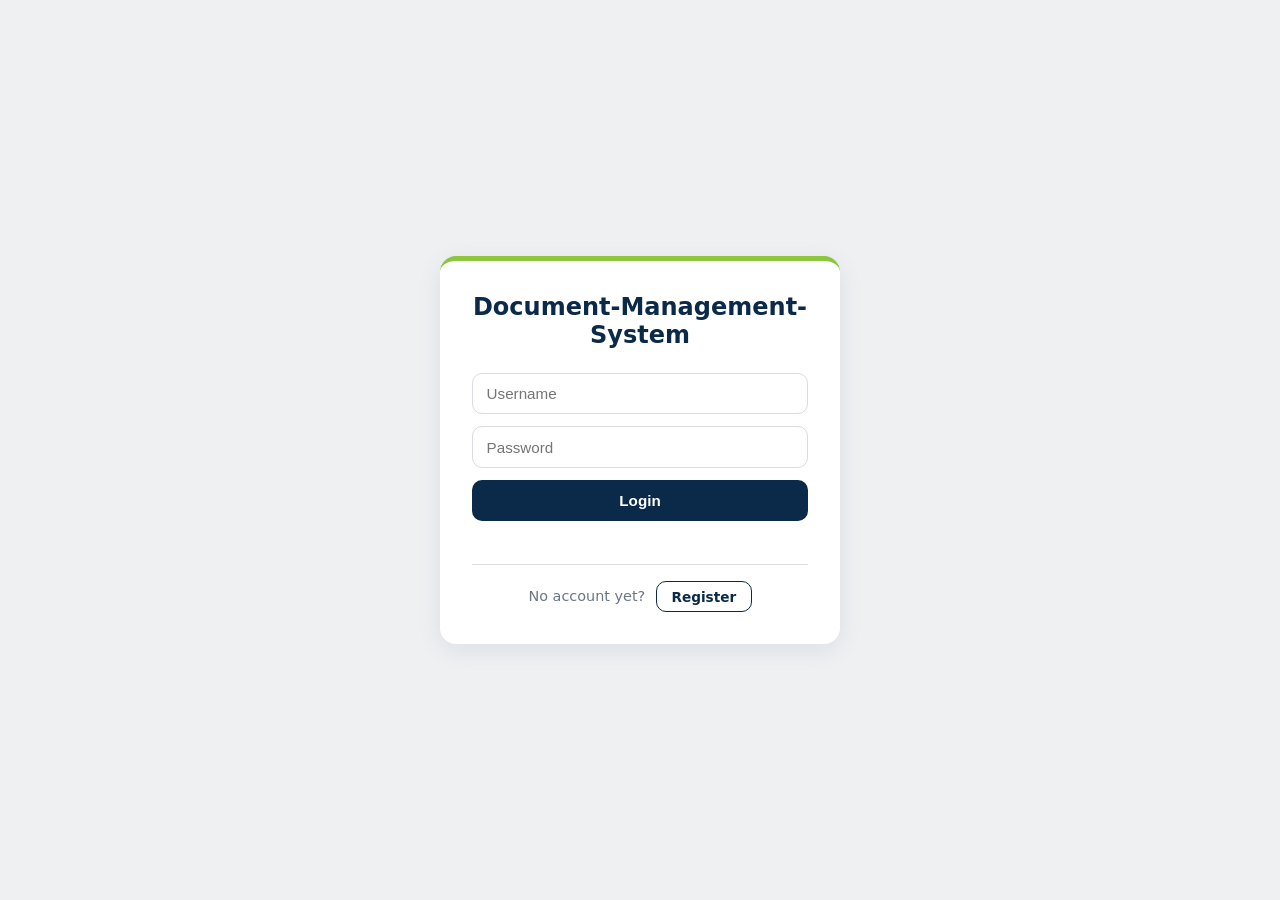
<file: paperless-webui/index.html>
<!DOCTYPE html>
<html lang="en">
<head>
    <meta charset="UTF-8">
    <meta name="viewport" content="width=device-width, initial-scale=1">
    <title>Login - Document Management System</title>
    <link rel="stylesheet" href="style.css">
</head>
<body class="center">
<main class="card narrow">
    <h1>Document-Management-System</h1>

    <form id="loginForm">
        <input type="text" id="loginUsername" placeholder="Username" autocomplete="username" required>
        <input type="password" id="loginPassword" placeholder="Password" autocomplete="current-password" required>
        <button type="submit" id="loginBtn" class="btn">Login</button>
    </form>

    <p id="message" class="message"></p>

    <div class="switch">
        <span>No account yet?</span>
        <a href="register.html" class="btn btn-outline btn-small">Register</a>
    </div>
</main>

<script src="api.js"></script>
<script>
    if (isLoggedIn()) window.location.href = "dashboard.html";

    document.getElementById("loginForm").addEventListener("submit", async (e) => {
      e.preventDefault();
      const btn = document.getElementById("loginBtn");
      const msg = document.getElementById("message");
      const username = document.getElementById("loginUsername").value;
      const password = document.getElementById("loginPassword").value;

      msg.textContent = "";
      setLoading(btn, true);
      try {
        const res = await fetch(API_BASE + "/sessions", {
          method: "POST",
          headers: { "Content-Type": "application/json" },
          body: JSON.stringify({ username, password })
        });

        if (res.ok) {
          const data = await res.json();
          setToken(data.accessToken);
          window.location.href = "dashboard.html";
          return;
        }
        msg.textContent = await errorText(res, "Login failed");
      } catch (err) {
        msg.textContent = "Server not reachable";
      }
      setLoading(btn, false);
    });
</script>
</body>
</html>
</file>
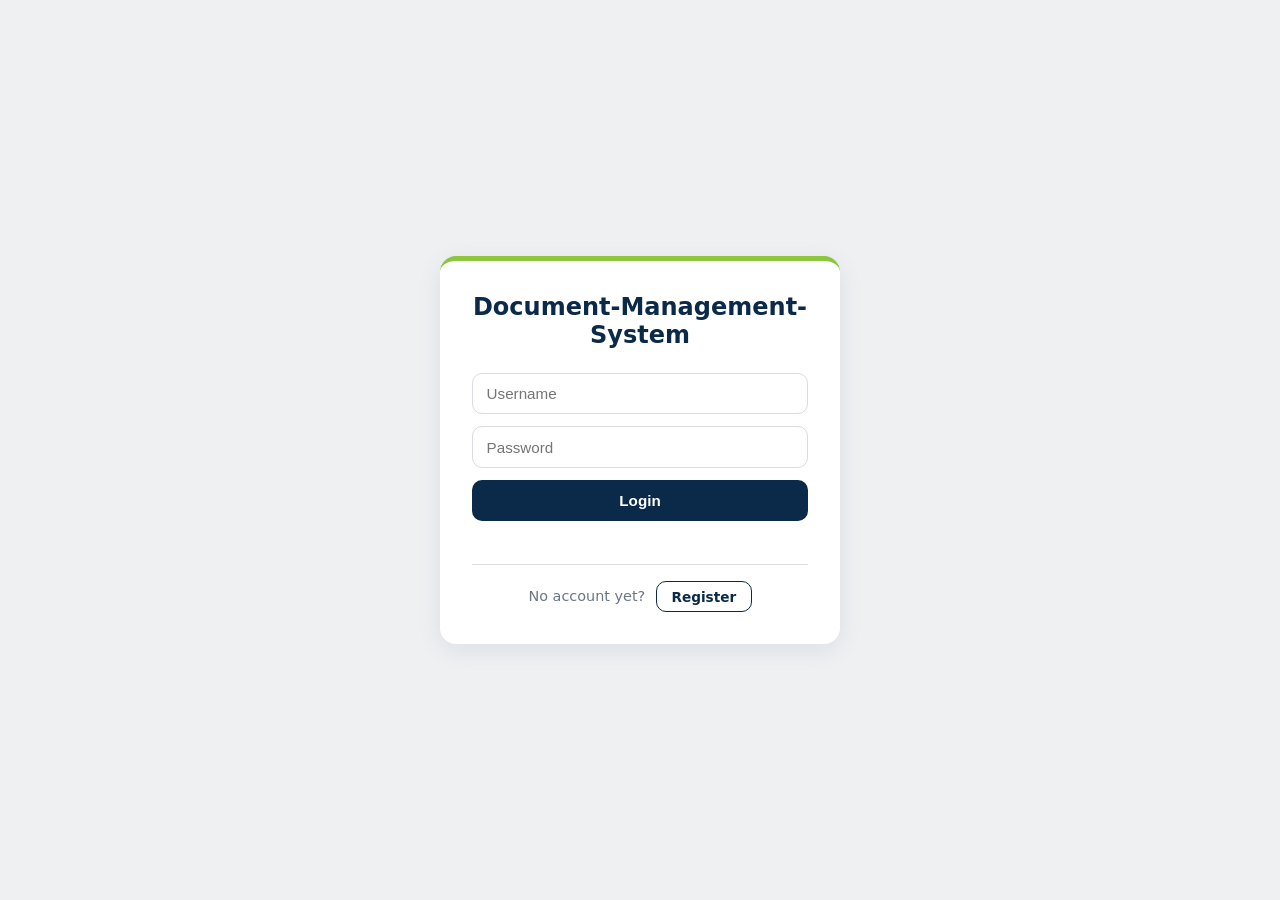
<file: paperless-webui/dashboard.html>
<!DOCTYPE html>
<html lang="en">
<head>
    <meta charset="UTF-8">
    <meta name="viewport" content="width=device-width, initial-scale=1">
    <title>DMS-Dashboard</title>
    <link rel="stylesheet" href="style.css">
</head>
<body>
<main class="card">
    <div class="page-head">
        <h1>DMS-Dashboard</h1>
        <button id="logoutBtn" class="btn btn-outline btn-small">Logout</button>
    </div>

    <section>
        <h2>Upload document</h2>
        <form id="uploadForm">
            <input type="file" id="fileInput" accept="application/pdf" required>
            <input type="text" id="titleInput" placeholder="Title (optional)" maxlength="255">
            <button type="submit" id="uploadBtn" class="btn">Upload</button>
        </form>
        <p class="hint">PDF only, max. 20 MB</p>
    </section>

    <section class="section">
        <h2>Documents</h2>

        <div class="toolbar">
            <input type="text" id="searchInput" placeholder="Search documents...">
            <select id="tagFilter" disabled>
                <option value="">No tags available</option>
            </select>
        </div>

        <div id="loader" class="loader"></div>

        <div class="table-wrap">
            <table id="docTable" hidden>
                <thead>
                <tr><th>Title</th><th>Filename</th><th>Tags</th><th>Uploaded</th><th></th></tr>
                </thead>
                <tbody id="docTableBody"></tbody>
            </table>
        </div>
        <p id="emptyState" class="empty" hidden>No documents found.</p>
    </section>
</main>

<script src="api.js"></script>
<script>
    if (!isLoggedIn()) window.location.href = "index.html";

    document.getElementById("logoutBtn").addEventListener("click", async () => {
      const btn = document.getElementById("logoutBtn");
      setLoading(btn, true);
      try {
        await apiFetch("/sessions/current", { method: "DELETE" });
      } catch (err) {
        // server not reachable or token already invalid: log out locally anyway
      }
      clearToken();
      window.location.href = "index.html";
    });

    let allDocs = [];
    let docTags = {};
    let currentQuery = "";
    let searchTimer = null;

    async function loadDocuments() {
      try {
        const url = currentQuery
          ? `/documents?q=${encodeURIComponent(currentQuery)}`
          : "/documents";
        const res = await apiFetch(url);
        allDocs = res.status === 204 ? [] : await res.json();

        // the tags come with each document, no extra request per document
        docTags = {};
        allDocs.forEach(doc => { docTags[doc.id] = doc.tags || []; });

        clearError();
        populateTagFilter();
        applyFilters();
      } catch (err) {
        showError(NETWORK_ERROR);
      } finally {
        document.getElementById("loader").hidden = true;
      }
    }

    function populateTagFilter() {
      const select = document.getElementById("tagFilter");
      const previous = select.value;
      const tags = [...new Set(allDocs.flatMap(doc => docTags[doc.id] || []))].sort();

      select.innerHTML = "";

      if (tags.length === 0) {
        const none = document.createElement("option");
        none.value = "";
        none.textContent = "No tags available";
        select.appendChild(none);
        select.disabled = true;
        return;
      }

      const all = document.createElement("option");
      all.value = "";
      all.textContent = "All tags";
      select.appendChild(all);

      tags.forEach(tag => {
        const opt = document.createElement("option");
        opt.value = tag;
        opt.textContent = tag;
        select.appendChild(opt);
      });

      select.disabled = false;
      select.value = tags.includes(previous) ? previous : "";
    }

    function applyFilters() {
      const tag = document.getElementById("tagFilter").value;
      if (!tag) {
        renderDocuments(allDocs);
        return;
      }
      renderDocuments(allDocs.filter(doc => (docTags[doc.id] || []).includes(tag)));
    }

    function renderDocuments(docs) {
      const tbody = document.getElementById("docTableBody");
      tbody.innerHTML = "";
      document.getElementById("emptyState").hidden = docs.length > 0;
      document.getElementById("docTable").hidden = docs.length === 0;

      docs.forEach(doc => {
        const tags = docTags[doc.id] || [];
        const tr = document.createElement("tr");

        [doc.title, doc.originalFilename].forEach(text => {
          const td = document.createElement("td");
          td.textContent = text;
          tr.appendChild(td);
        });

        const tagTd = document.createElement("td");
        tags.forEach(t => {
          const chip = document.createElement("span");
          chip.className = "chip";
          chip.textContent = t;
          tagTd.appendChild(chip);
        });
        tr.appendChild(tagTd);

        const dateTd = document.createElement("td");
        dateTd.textContent = new Date(doc.uploadedAt).toLocaleString();
        tr.appendChild(dateTd);

        const linkTd = document.createElement("td");
        const link = document.createElement("a");
        link.href = `detail.html?id=${encodeURIComponent(doc.id)}`;
        link.className = "btn btn-outline btn-small";
        link.textContent = "View";
        linkTd.appendChild(link);
        tr.appendChild(linkTd);

        tbody.appendChild(tr);
      });
    }

    document.getElementById("uploadForm").addEventListener("submit", async (e) => {
      e.preventDefault();
      const btn = document.getElementById("uploadBtn");
      const file = document.getElementById("fileInput").files[0];
      const title = document.getElementById("titleInput").value.trim();

      clearError();
      if (!file) {
        showError("Please choose a file");
        return;
      }
      if (file.type !== "application/pdf" && !file.name.toLowerCase().endsWith(".pdf")) {
        showError("Only PDF files are allowed");
        return;
      }
      if (file.size > 20 * 1024 * 1024) {
        showError("File must be smaller than 20 MB");
        return;
      }
      if (title.length > 255) {
        showError("Title must be at most 255 characters");
        return;
      }

      const formData = new FormData();
      formData.append("file", file);
      if (title) formData.append("title", title);

      setLoading(btn, true);
      try {
        const res = await apiFetch("/documents", {
          method: "POST",
          body: formData
        });

        if (res.ok) {
          document.getElementById("uploadForm").reset();
          await loadDocuments();
        } else {
          showError(await errorText(res, "Upload failed"));
        }
      } catch (err) {
        showError(NETWORK_ERROR);
      } finally {
        setLoading(btn, false);
      }
    });

    document.getElementById("searchInput").addEventListener("input", (e) => {
      clearTimeout(searchTimer);
      searchTimer = setTimeout(() => {
        currentQuery = e.target.value.trim();
        document.getElementById("loader").hidden = false;
        loadDocuments();
      }, 300);
    });

    document.getElementById("tagFilter").addEventListener("change", applyFilters);

    loadDocuments();
</script>
</body>
</html>
</file>
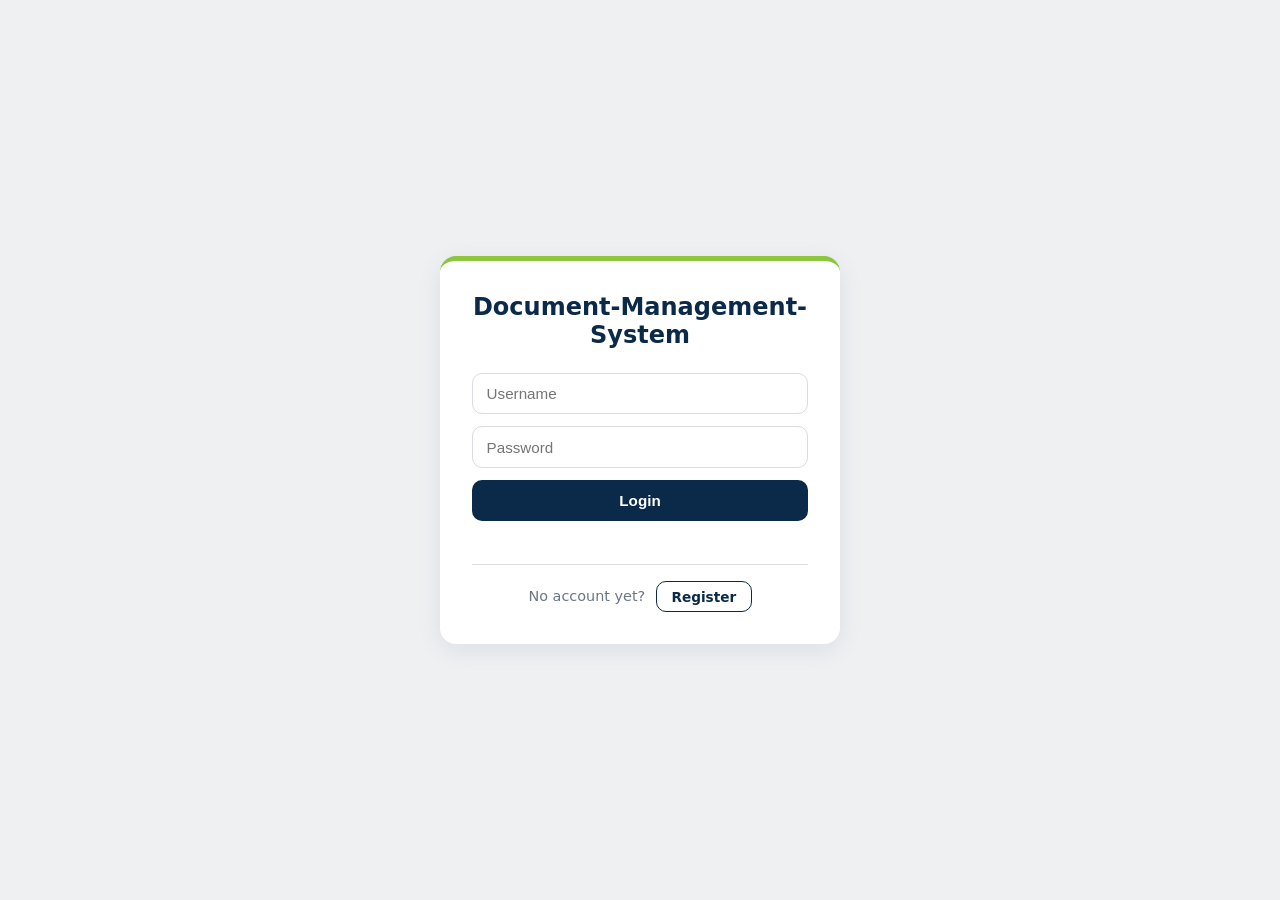
<file: paperless-webui/detail.html>
<!DOCTYPE html>
<html lang="en">
<head>
    <meta charset="UTF-8">
    <meta name="viewport" content="width=device-width, initial-scale=1">
    <title>Document Detail</title>
    <link rel="stylesheet" href="style.css">
</head>
<body>
<main class="card medium">
    <div class="page-head">
        <h1 id="docTitle">Loading...</h1>
        <a href="dashboard.html" class="btn btn-outline btn-small">&larr; Back</a>
    </div>

    <div id="loader" class="loader"></div>

    <div id="docMeta" class="meta"></div>

    <section class="section">
        <h2>Edit title</h2>
        <form id="editForm">
            <input type="text" id="newTitle" maxlength="255" required>
            <button type="submit" id="saveBtn" class="btn">Save</button>
        </form>
    </section>

    <section class="section">
        <h2>Tags</h2>
        <div id="tagList"></div>
        <form id="tagForm">
            <input type="text" id="newTag" placeholder="Add a tag" maxlength="50" required>
            <button type="submit" id="tagBtn" class="btn btn-accent">Add tag</button>
        </form>
    </section>

    <section class="section">
        <div class="danger-zone">
            <h2>Danger zone</h2>
            <button id="deleteBtn" class="btn btn-danger">Delete document</button>
        </div>
    </section>
</main>

<script src="api.js"></script>
<script>
    if (!isLoggedIn()) window.location.href = "index.html";

    const params = new URLSearchParams(window.location.search);
    const docId = params.get("id");
    if (!docId) window.location.href = "dashboard.html";

    // style.css already has these badge colours
    const OCR_BADGES = { PENDING: "badge-queued", DONE: "badge-done", FAILED: "badge-failed" };

    function metaItem(label, value, badgeClass) {
      const box = document.createElement("div");
      box.className = "meta-item";
      const l = document.createElement("span");
      l.className = "meta-label";
      l.textContent = label;
      const v = document.createElement("span");
      v.className = badgeClass ? "badge " + badgeClass : "meta-value";
      v.textContent = value;
      box.append(l, v);
      return box;
    }

    async function loadDocument() {
      try {
        const res = await apiFetch(`/documents/${docId}`);
        if (!res.ok) {
          document.getElementById("docTitle").textContent = "Document not found";
          // nothing to edit, tag or delete
          document.querySelectorAll(".section").forEach(section => section.hidden = true);
          return;
        }
        const doc = await res.json();
        document.getElementById("docTitle").textContent = doc.title;
        document.getElementById("newTitle").value = doc.title;

        const items = [
          metaItem("File", doc.originalFilename),
          metaItem("Size", (doc.fileSize / 1024).toFixed(1) + " KB"),
          metaItem("Uploaded", new Date(doc.uploadedAt).toLocaleString())
        ];
        // documents that were uploaded before the status existed have none
        if (doc.ocrStatus) {
          items.push(metaItem("OCR", doc.ocrStatus, OCR_BADGES[doc.ocrStatus]));
        }
        const meta = document.getElementById("docMeta");
        meta.innerHTML = "";
        meta.append(...items);
      } catch (err) {
        document.getElementById("docTitle").textContent = "Document could not be loaded";
        showError(NETWORK_ERROR);
      } finally {
        document.getElementById("loader").hidden = true;
      }
    }

    async function loadTags() {
      try {
        const res = await apiFetch(`/documents/${docId}/tags`);
        const tags = res.ok && res.status !== 204 ? await res.json() : [];
        const list = document.getElementById("tagList");
        list.innerHTML = "";
        tags.forEach(tag => {
          const chip = document.createElement("span");
          chip.className = "chip";
          chip.textContent = tag;
          const delBtn = document.createElement("button");
          delBtn.className = "chip-x";
          delBtn.type = "button";
          delBtn.textContent = "\u00d7";
          delBtn.title = "Remove tag";
          delBtn.onclick = async () => {
            clearError();
            try {
              const delRes = await apiFetch(`/documents/${docId}/tags/${encodeURIComponent(tag)}`, { method: "DELETE" });
              if (!delRes.ok) {
                showError(await errorText(delRes, "Failed to remove tag"));
                return;
              }
              loadTags();
            } catch (err) {
              showError(NETWORK_ERROR);
            }
          };
          chip.appendChild(delBtn);
          list.appendChild(chip);
        });
      } catch (err) {
        showError(NETWORK_ERROR);
      }
    }

    document.getElementById("editForm").addEventListener("submit", async (e) => {
      e.preventDefault();
      const btn = document.getElementById("saveBtn");
      const title = document.getElementById("newTitle").value.trim();
      clearError();
      if (!title || title.length > 255) {
        showError("Title must be between 1 and 255 characters");
        return;
      }
      setLoading(btn, true);
      try {
        const res = await apiFetch(`/documents/${docId}`, {
          method: "PUT",
          headers: { "Content-Type": "application/json" },
          body: JSON.stringify({ title })
        });
        if (res.ok) await loadDocument();
        else showError(await errorText(res, "Update failed"));
      } catch (err) {
        showError(NETWORK_ERROR);
      } finally {
        setLoading(btn, false);
      }
    });

    document.getElementById("tagForm").addEventListener("submit", async (e) => {
      e.preventDefault();
      const btn = document.getElementById("tagBtn");
      const name = document.getElementById("newTag").value.trim();
      clearError();
      if (!name || name.length > 50) {
        showError("Tag must be between 1 and 50 characters");
        return;
      }
      if (name.includes("/") || name.includes("\\")) {
        showError("Tag must not contain slashes");
        return;
      }
      setLoading(btn, true);
      try {
        const res = await apiFetch(`/documents/${docId}/tags`, {
          method: "POST",
          headers: { "Content-Type": "application/json" },
          body: JSON.stringify({ name })
        });
        if (res.ok) {
          document.getElementById("newTag").value = "";
          await loadTags();
        } else {
          showError(await errorText(res, "Failed to add tag"));
        }
      } catch (err) {
        showError(NETWORK_ERROR);
      } finally {
        setLoading(btn, false);
      }
    });

    document.getElementById("deleteBtn").addEventListener("click", async () => {
      if (!confirm("Delete this document?")) return;
      const btn = document.getElementById("deleteBtn");
      clearError();
      setLoading(btn, true);
      try {
        const res = await apiFetch(`/documents/${docId}`, { method: "DELETE" });
        if (res.ok) {
          window.location.href = "dashboard.html";
          return;
        }
        showError(await errorText(res, "Delete failed"));
      } catch (err) {
        showError(NETWORK_ERROR);
      }
      setLoading(btn, false);
    });

    loadDocument();
    loadTags();
</script>
</body>
</html>
</file>
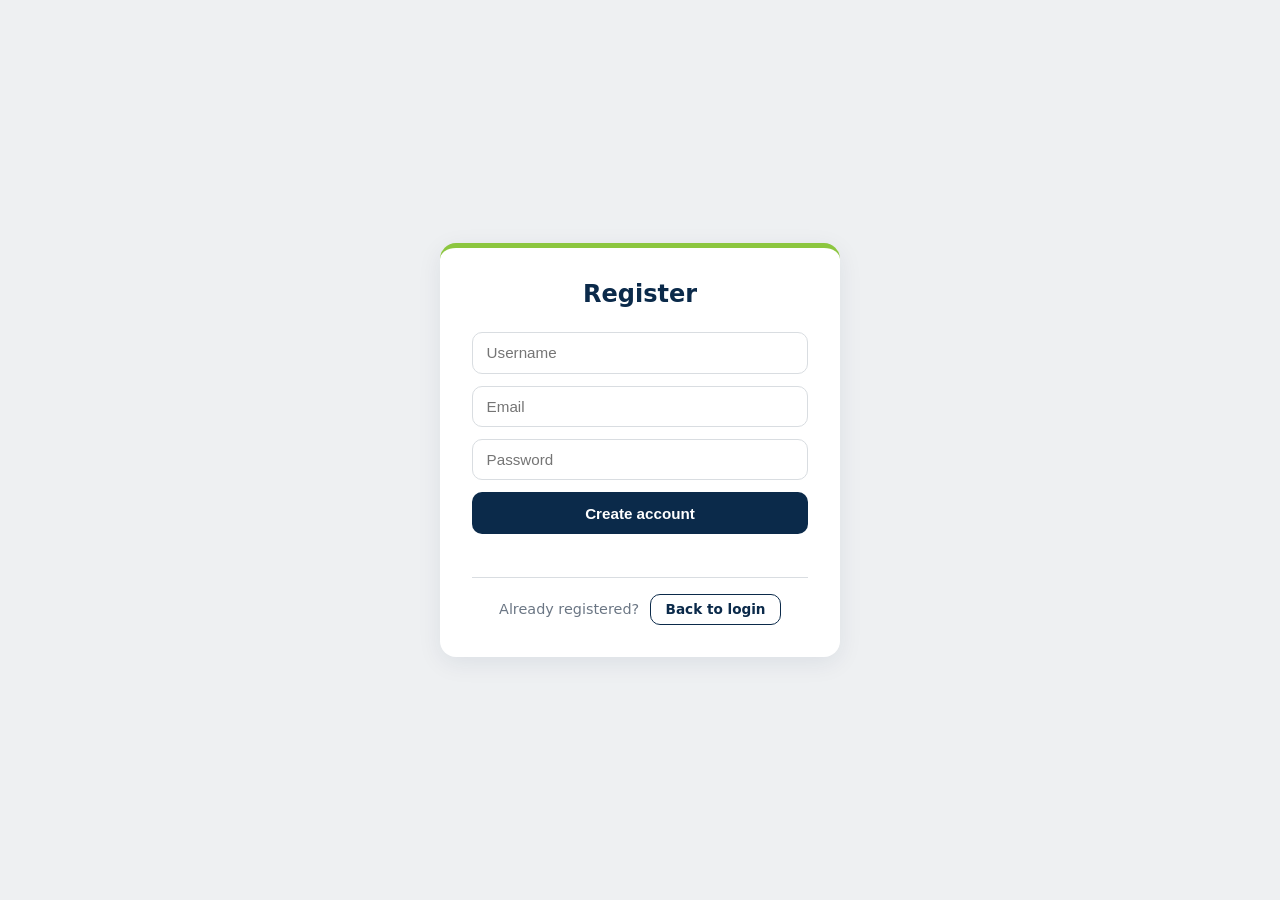
<file: paperless-webui/register.html>
<!DOCTYPE html>
<html lang="en">
<head>
    <meta charset="UTF-8">
    <meta name="viewport" content="width=device-width, initial-scale=1">
    <title>Register - Document Management System</title>
    <link rel="stylesheet" href="style.css">
</head>
<body class="center">
<main class="card narrow">
    <h1>Register</h1>

    <form id="registerForm">
        <input type="text" id="regUsername" placeholder="Username" autocomplete="username" required>
        <input type="email" id="regEmail" placeholder="Email" autocomplete="email" required>
        <input type="password" id="regPassword" placeholder="Password" autocomplete="new-password" required>
        <button type="submit" id="regBtn" class="btn">Create account</button>
    </form>

    <p id="message" class="message"></p>

    <div class="switch">
        <span>Already registered?</span>
        <a href="index.html" class="btn btn-outline btn-small">Back to login</a>
    </div>
</main>

<script src="api.js"></script>
<script>
    document.getElementById("registerForm").addEventListener("submit", async (e) => {
      e.preventDefault();
      const btn = document.getElementById("regBtn");
      const msg = document.getElementById("message");
      const username = document.getElementById("regUsername").value.trim();
      const email = document.getElementById("regEmail").value.trim();
      const password = document.getElementById("regPassword").value;

      msg.classList.remove("ok");

      const errors = [];
      if (username.length < 3) errors.push("Username must be at least 3 characters");
      if (!email.includes("@")) errors.push("Invalid email");
      if (password.length < 8) errors.push("Password must be at least 8 characters");
      if (errors.length > 0) {
        msg.textContent = errors.join(". ");
        return;
      }

      msg.textContent = "";
      setLoading(btn, true);
      try {
        const res = await fetch(API_BASE + "/users", {
          method: "POST",
          headers: { "Content-Type": "application/json" },
          body: JSON.stringify({ username, email, password })
        });

        if (res.ok) {
          msg.classList.add("ok");
          msg.textContent = "Registered! You can now log in.";
          document.getElementById("registerForm").reset();
        } else {
          msg.textContent = await errorText(res, "Registration failed");
        }
      } catch (err) {
        msg.textContent = "Server not reachable";
      }
      setLoading(btn, false);
    });
</script>
</body>
</html>
</file>
<file: paperless-webui/style.css>
:root {
  --navy: #0b2a4a;
  --navy-hover: #15406f;
  --green: #8cc63f;
  --green-soft: #eaf5d8;
  --gray-bg: #eef0f2;
  --gray-soft: #f6f7f8;
  --gray-border: #d9dde1;
  --text: #1c2733;
  --muted: #6b7684;
  --danger: #c0392b;
  --danger-soft: #fbe3e0;
}

* { box-sizing: border-box; }

body {
  margin: 0;
  min-height: 100vh;
  padding: 2rem 1rem;
  font-family: system-ui, -apple-system, "Segoe UI", Roboto, sans-serif;
  background: var(--gray-bg);
  color: var(--text);
}

body.center {
  display: flex;
  align-items: center;
  justify-content: center;
}

[hidden] { display: none !important; }

/* ---------- Card ---------- */
.card {
  width: 100%;
  max-width: 960px;
  margin: 0 auto;
  padding: 2rem;
  background: white;
  border-radius: 16px;
  border-top: 5px solid var(--green);
  box-shadow: 0 6px 24px rgba(11, 42, 74, 0.08);
}
.card.narrow { max-width: 400px; text-align: center; }
.card.medium { max-width: 760px; }

h1 { margin: 0; font-size: 1.5rem; color: var(--navy); }
h2 { margin: 0 0 0.75rem; font-size: 1.05rem; color: var(--navy); }
.card.narrow h1 { margin-bottom: 1.5rem; }

.page-head {
  display: flex;
  justify-content: space-between;
  align-items: center;
  gap: 1rem;
  flex-wrap: wrap;
  margin-bottom: 1.5rem;
}

.section {
  margin-top: 1.5rem;
  padding-top: 1.5rem;
  border-top: 1px solid var(--gray-border);
}

/* ---------- Forms ---------- */
form {
  display: flex;
  gap: 0.75rem;
  flex-wrap: wrap;
  margin: 0 0 0.5rem;
}
.card.narrow form { flex-direction: column; flex-wrap: nowrap; }

input[type="text"],
input[type="password"],
input[type="email"],
input[type="file"] {
  flex: 1;
  min-width: 160px;
  padding: 0.7rem 0.85rem;
  border: 1px solid var(--gray-border);
  border-radius: 10px;
  background: white;
  font-size: 0.95rem;
  color: var(--text);
  transition: border-color 0.15s, box-shadow 0.15s;
}
input:focus {
  outline: none;
  border-color: var(--green);
  box-shadow: 0 0 0 3px rgba(140, 198, 63, 0.3);
}
input::file-selector-button {
  margin-right: 0.75rem;
  padding: 0.35rem 0.8rem;
  border: none;
  border-radius: 8px;
  background: var(--gray-bg);
  color: var(--navy);
  cursor: pointer;
}

/* ---------- Buttons ---------- */
.btn {
  position: relative;
  display: inline-block;
  padding: 0.7rem 1.2rem;
  border: 1px solid transparent;
  border-radius: 10px;
  background: var(--navy);
  color: white;
  font-size: 0.95rem;
  font-weight: 600;
  text-decoration: none;
  text-align: center;
  cursor: pointer;
  transition: background 0.15s, transform 0.15s, box-shadow 0.15s, color 0.15s;
}
.btn:hover {
  background: var(--navy-hover);
  transform: translateY(-1px);
  box-shadow: 0 4px 12px rgba(11, 42, 74, 0.2);
}
.btn:active { transform: translateY(0); }
.btn:disabled { opacity: 0.7; cursor: not-allowed; transform: none; box-shadow: none; }

.btn-outline {
  background: transparent;
  border-color: var(--navy);
  color: var(--navy);
}
.btn-outline:hover { background: var(--navy); color: white; }

.btn-accent { background: var(--green); color: var(--navy); }
.btn-accent:hover { background: #7db533; }

.btn-danger { background: var(--danger); }
.btn-danger:hover { background: #a93226; }

.btn-small { padding: 0.4rem 0.9rem; font-size: 0.85rem; }

/* ---------- Loading ---------- */
@keyframes spin { to { transform: rotate(360deg); } }

.btn.loading { color: transparent; pointer-events: none; }
.btn.loading::after {
  content: "";
  position: absolute;
  top: 50%;
  left: 50%;
  width: 1.1rem;
  height: 1.1rem;
  margin: -0.55rem 0 0 -0.55rem;
  border: 2px solid rgba(255, 255, 255, 0.4);
  border-top-color: white;
  border-radius: 50%;
  animation: spin 0.7s linear infinite;
}
.btn-outline.loading::after,
.btn-accent.loading::after {
  border-color: rgba(11, 42, 74, 0.25);
  border-top-color: var(--navy);
}

.loader {
  width: 2rem;
  height: 2rem;
  margin: 1.5rem auto;
  border: 3px solid var(--gray-border);
  border-top-color: var(--green);
  border-radius: 50%;
  animation: spin 0.8s linear infinite;
}

/* ---------- Messages ---------- */
.message { min-height: 1.2rem; margin: 0.5rem 0; font-size: 0.9rem; color: var(--danger); }
.message.ok { color: #3f7d1f; }
.hint { margin: 0; font-size: 0.85rem; color: var(--muted); }
.empty { text-align: center; color: var(--muted); padding: 1rem 0; }

.switch {
  margin-top: 1rem;
  padding-top: 1rem;
  border-top: 1px solid var(--gray-border);
  font-size: 0.9rem;
  color: var(--muted);
}
.switch .btn { margin-left: 0.4rem; }

/* ---------- Table ---------- */
.table-wrap { overflow-x: auto; }
table { width: 100%; border-collapse: collapse; }
th, td { text-align: left; padding: 0.75rem 0.6rem; border-bottom: 1px solid var(--gray-bg); }
th {
  font-size: 0.75rem;
  text-transform: uppercase;
  letter-spacing: 0.04em;
  color: var(--muted);
}
tbody tr { transition: background 0.15s; }
tbody tr:hover { background: var(--gray-soft); }

/* ---------- Chips / badges / meta boxes ---------- */
.chip {
  display: inline-flex;
  align-items: center;
  gap: 0.35rem;
  margin: 0 0.35rem 0.35rem 0;
  padding: 0.2rem 0.7rem;
  background: var(--green-soft);
  color: var(--navy);
  border-radius: 999px;
  font-size: 0.82rem;
}
.chip-x {
  border: none;
  background: transparent;
  color: var(--navy);
  font-size: 1rem;
  line-height: 1;
  padding: 0 0.1rem;
  cursor: pointer;
  border-radius: 50%;
  transition: color 0.15s, background 0.15s;
}
.chip-x:hover { background: var(--navy); color: white; }

.badge {
  display: inline-block;
  padding: 0.2rem 0.7rem;
  border-radius: 999px;
  background: var(--gray-bg);
  color: var(--muted);
  font-size: 0.78rem;
  font-weight: 600;
}
.badge-queued { background: #e3e8ee; color: var(--navy); }
.badge-completed, .badge-done, .badge-processed { background: var(--green-soft); color: #3f7d1f; }
.badge-failed, .badge-error { background: var(--danger-soft); color: var(--danger); }

.meta { display: flex; gap: 0.75rem; flex-wrap: wrap; margin-bottom: 1rem; }
.meta-item {
  display: flex;
  flex-direction: column;
  gap: 0.25rem;
  padding: 0.6rem 0.9rem;
  background: var(--gray-soft);
  border: 1px solid var(--gray-border);
  border-radius: 12px;
  transition: border-color 0.15s, transform 0.15s;
}
.meta-item:hover { border-color: var(--green); transform: translateY(-1px); }
.meta-label { font-size: 0.7rem; text-transform: uppercase; letter-spacing: 0.05em; color: var(--muted); }
.meta-value { font-size: 0.95rem; font-weight: 600; color: var(--navy); }

pre {
  margin: 0;
  padding: 0.9rem 1rem;
  white-space: pre-wrap;
  background: var(--gray-soft);
  border: 1px solid var(--gray-border);
  border-radius: 12px;
  font-size: 0.85rem;
}
pre:empty { display: none; }

.danger-zone {
  padding: 1rem 1.25rem;
  border: 1px solid var(--danger-soft);
  background: #fffafa;
  border-radius: 12px;
}
.danger-zone h2 { color: var(--danger); }

.toolbar {
  display: flex;
  gap: 0.75rem;
  flex-wrap: wrap;
  margin-bottom: 1rem;
}

.toolbar input[type="text"] { flex: 1 1 260px; }

select {
  flex: 0 1 220px;
  min-width: 160px;
  padding: 0.7rem 0.85rem;
  border: 1px solid var(--gray-border);
  border-radius: 10px;
  background: white;
  font-size: 0.95rem;
  color: var(--text);
  cursor: pointer;
  transition: border-color 0.15s, box-shadow 0.15s;
}

select:hover:not(:disabled) { border-color: var(--green); }

select:focus {
  outline: none;
  border-color: var(--green);
  box-shadow: 0 0 0 3px rgba(140, 198, 63, 0.3);
}

select:disabled {
  background: var(--gray-soft);
  color: var(--muted);
  cursor: not-allowed;
}
</file>
